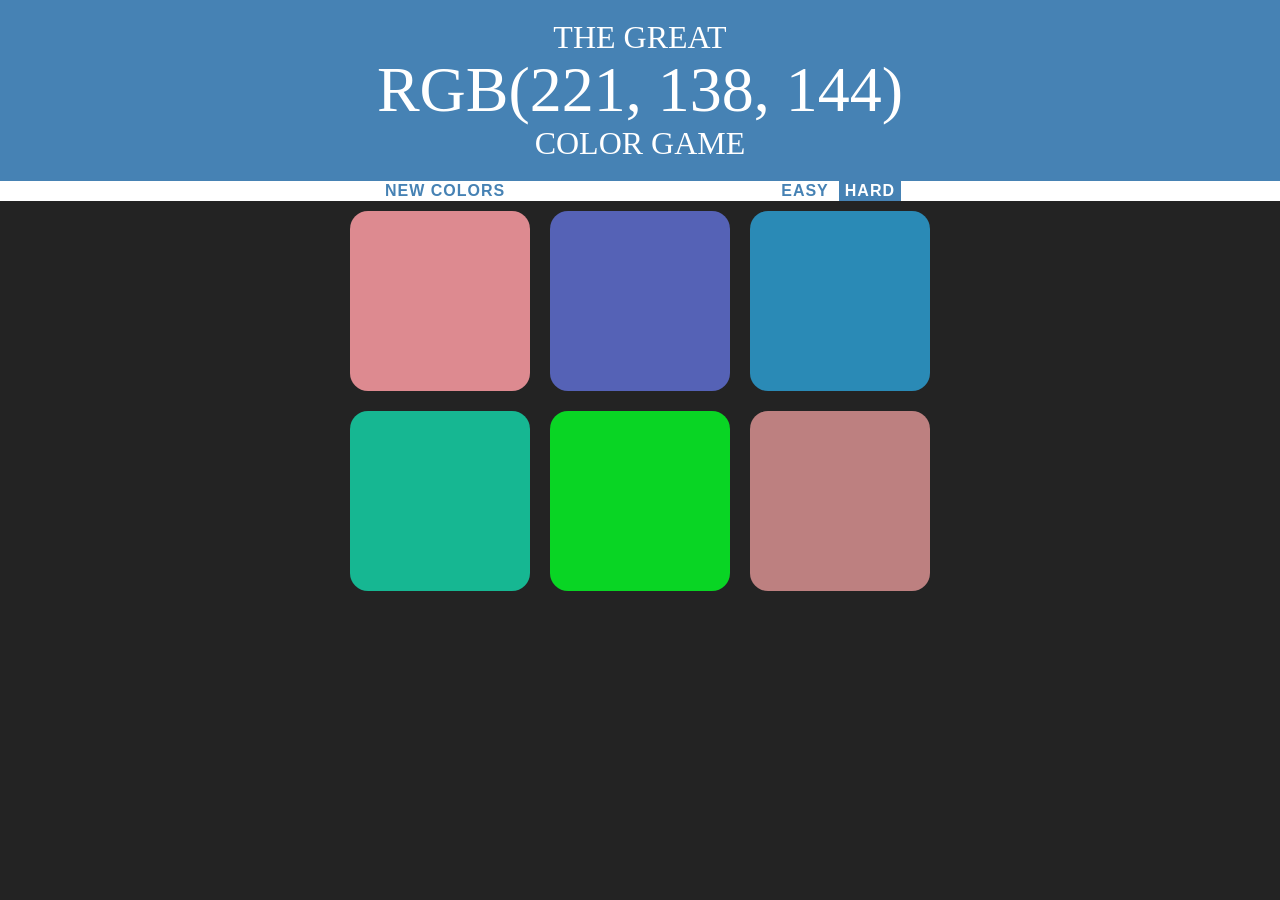
<file: index.html>
<!DOCTYPE html>
<html>

<head>
    <title>Color Game</title>
    <link rel="stylesheet" type="text/css" href="color game.css">
</head>

<body>
    <h1>
        The Great<br> <span id="colorDisplay">RGB</span> </br>Color Game
    </h1>
    <div id="stripe">
        <button id="reset">New Colors</button>
        <span id="message"></span>
        <button id="easyBtn">Easy</button>
        <button id="hardBtn" class="selected">Hard</button>


    </div>
    <div id="container">
        <div class="square"></div>
        <div class="square"></div>
        <div class="square"></div>
        <div class="square"></div>
        <div class="square"></div>
        <div class="square"></div>
    </div>

    <script type="text/javascript" src="color game.js"></script>
</body>

</html>
</file>
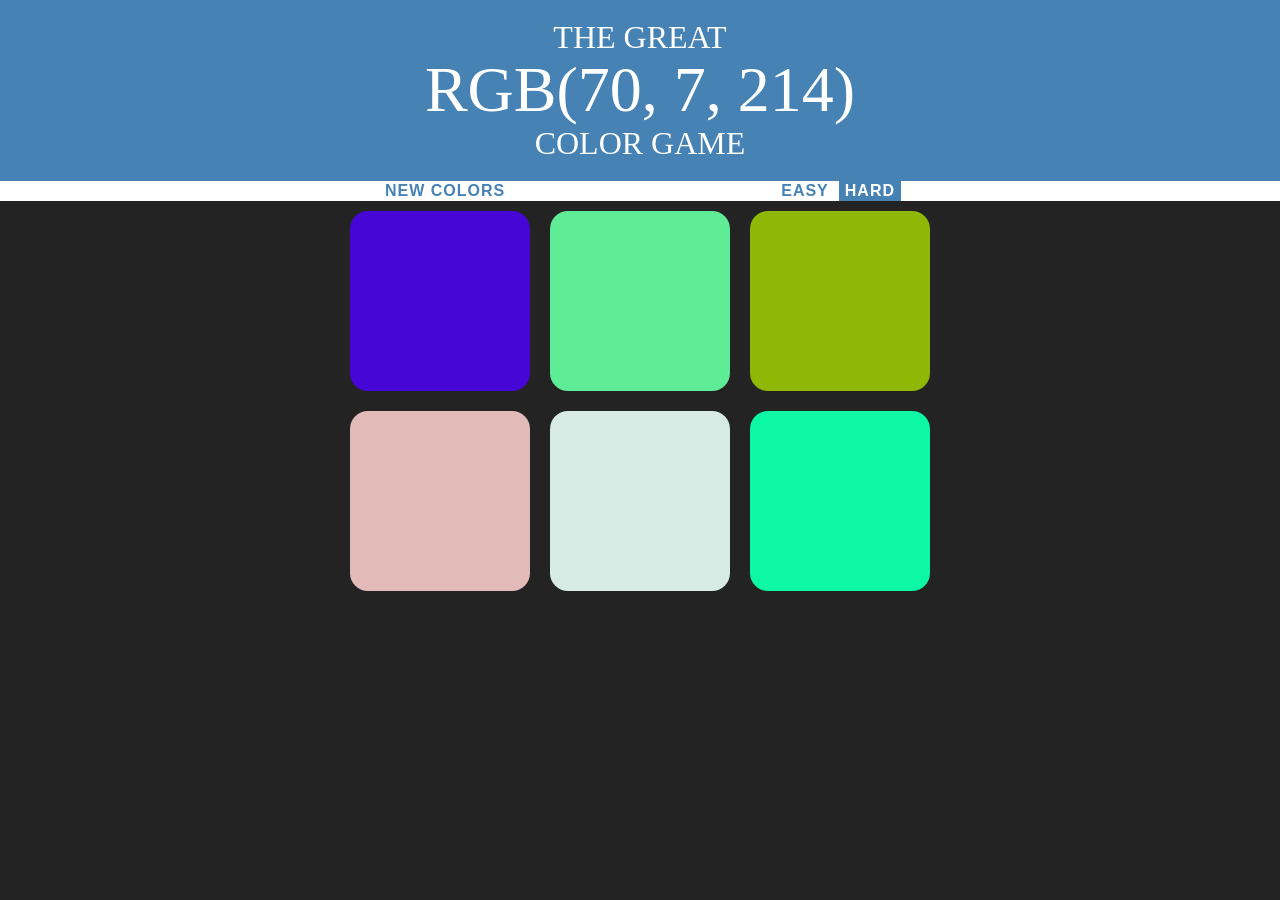
<file: colourgame/color game.html>
<!DOCTYPE html>
<html>

<head>
    <title>Color Game</title>
    <link rel="stylesheet" type="text/css" href="color game.css">
</head>

<body>
    <h1>
        The Great<br> <span id="colorDisplay">RGB</span> </br>Color Game
    </h1>
    <div id="stripe">
        <button id="reset">New Colors</button>
        <span id="message"></span>
        <button id="easyBtn">Easy</button>
        <button id="hardBtn" class="selected">Hard</button>


    </div>
    <div id="container">
        <div class="square"></div>
        <div class="square"></div>
        <div class="square"></div>
        <div class="square"></div>
        <div class="square"></div>
        <div class="square"></div>
    </div>

    <script type="text/javascript" src="color game.js"></script>
</body>

</html>
</file>
<file: color game.css>
body{
    background-color:rgb(35, 35, 35);
    margin: 0;
    font-family: "Montserrat", "Avenir";

}

.square{
    width:30%;
    background-color: purple;
    padding-top:30%;
    float :left;
    margin:1.66%;
    border-radius: 10%;
    transition: background 0.6s;


}

#container{
     margin: 0px auto;
     max-width: 600px;
     

}

h1{
    text-align: center;
    line-height: 1.1;
    font-weight: normal;
    color: white;
    text-transform: uppercase;
    background: steelblue;
    margin: 0;
    padding: 20px 0 ;
    transition: background 0.6s;

} 

#message{
    color:black;
    display: inline-block;
    width: 20%;

}

#stripe{
    background: white;
    height: 20px;
    text-align: center;
    color: black;

}
 
 .selected{
     background: steelblue;
     color: white;




 }

 #colorDisplay{
     font-size: 200%;
 }

 button{
     border: none;
     background: none;
     text-transform: uppercase;
     font-weight: 700;
     color: steelblue;
     letter-spacing: 1px;
     font-size: inherit;
     transition: all 0.3s;
     /* tansition: all 0.3s; */

 }

 button.hover{
     color: white;
     background: steelblue;


 }
</file>
<file: colourgame/color game.css>
body{
    background-color:rgb(35, 35, 35);
    margin: 0;
    font-family: "Montserrat", "Avenir";

}

.square{
    width:30%;
    background-color: purple;
    padding-top:30%;
    float :left;
    margin:1.66%;
    border-radius: 10%;
    transition: background 0.6s;


}

#container{
     margin: 0px auto;
     max-width: 600px;
     

}

h1{
    text-align: center;
    line-height: 1.1;
    font-weight: normal;
    color: white;
    text-transform: uppercase;
    background: steelblue;
    margin: 0;
    padding: 20px 0 ;
    transition: background 0.6s;

} 

#message{
    color:black;
    display: inline-block;
    width: 20%;

}

#stripe{
    background: white;
    height: 20px;
    text-align: center;
    color: black;

}
 
 .selected{
     background: steelblue;
     color: white;




 }

 #colorDisplay{
     font-size: 200%;
 }

 button{
     border: none;
     background: none;
     text-transform: uppercase;
     font-weight: 700;
     color: steelblue;
     letter-spacing: 1px;
     font-size: inherit;
     transition: all 0.3s;
     /* tansition: all 0.3s; */

 }

 button.hover{
     color: white;
     background: steelblue;


 }
</file>
